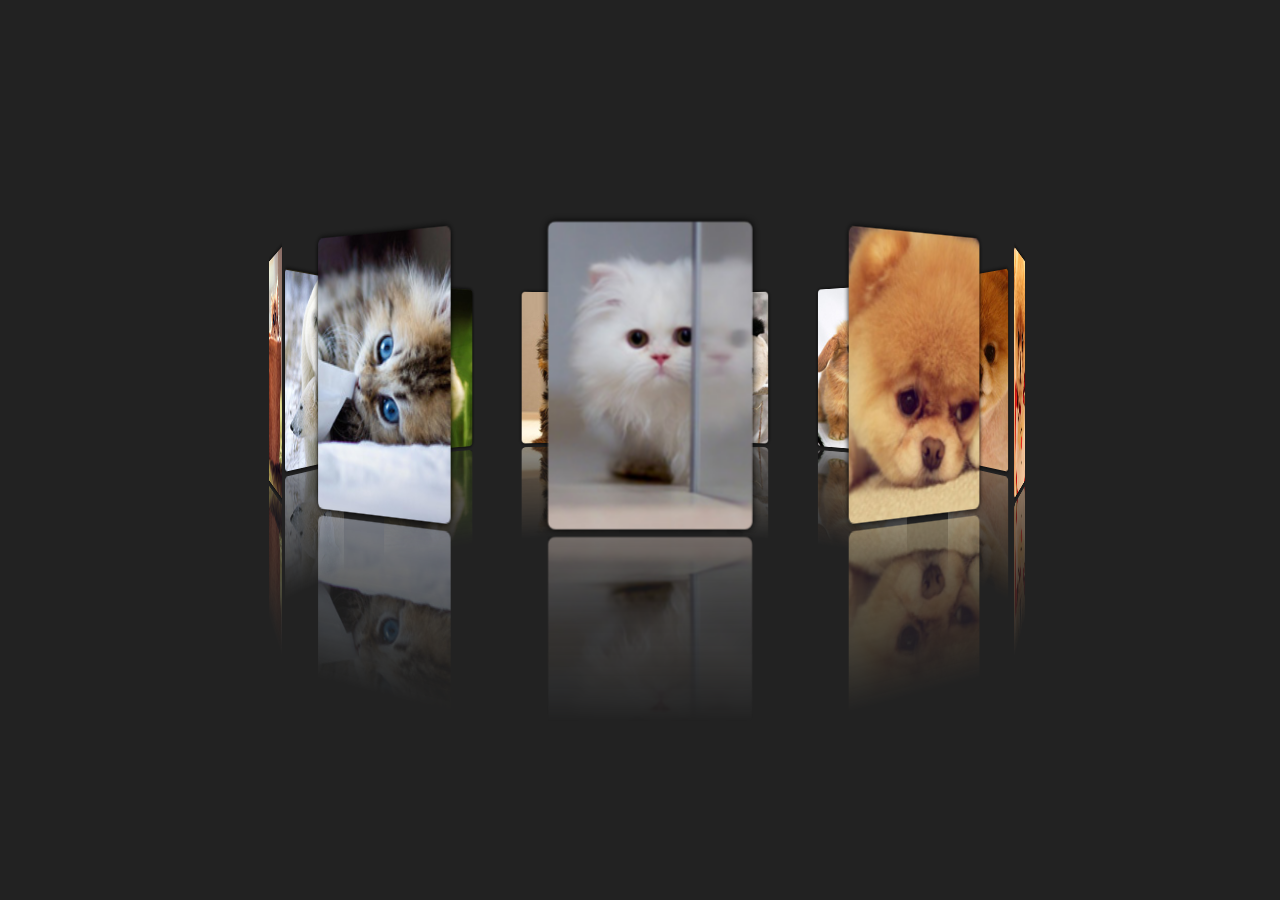
<file: 3D拖拽旋转相册/index.html>
<!DOCTYPE html>
<html lang="en">
<head>
	<meta charset="UTF-8">
	<title>3D拖拽旋转相册</title>
	<style>
		*{
			margin :0;
			padding:0;
		}
		body{
			background-color:#222;
			perspective: 1000px;/*景深，不明白位置放何处*/
		}
		#wrap{
			width: 120px;
			height:180px;
			margin: auto;
			position: relative;
			transform-style: preserve-3d;

		}
		#wrap img{
			position: absolute;
			width: 133px;
			height: 200px;
			top:0;
			left:0;
			box-shadow:0 0 5px #000;
			-webkit-box-reflect:below 5px 
			-webkit-linear-gradient(top, rgba(0, 0, 0, 0) 40%,rgba(0, 0, 0, 0.5) 100%);/*第一个值是方向，top表示从投到尾（倒影的头部随真正图片的头部），后面的参数表示颜色和位置，也有这样写的：from(#ccc), to(#000);再或者：-webkit-linear-gradient(top,#ccc,#000);*/
			border-radius: 5px;
			transform: rotateY(0deg) translateZ(0px);
			transition: 1s 1s;/*动画执行的时间 动画延迟的时间*/
		}

		#wrap p{
			position: absolute;
			left: 50%;
			margin: -600px;
			top:90%;
			margin-top: -600px;
			width: 1200px;
			height:1200px;
			border-radius: 50%;
			background: -webkit-radial-gradient(center center,600px 600px,rgba(122,122,122,0.2) rgba(0,0,0,0));
			transform: rotateX(90deg);
		}
	</style>
</head>
<body>
	<div id="wrap">
		<img src="images/1.jpg" alt="">
		<img src="images/2.jpg" alt="">
		<img src="images/3.jpg" alt="">
		<img src="images/4.jpg" alt="">
		<img src="images/5.jpg" alt="">
		<img src="images/6.jpg" alt="">
		<img src="images/7.jpg" alt="">
		<img src="images/8.jpg" alt="">
		<img src="images/9.jpg" alt="">
		<img src="images/10.jpg" alt="">
		<img src="images/11.jpg" alt="">
		<p></p>
	</div>
	<script type="text/javascript">
		var oWarp = document.getElementById("wrap");
		var aImg = oWarp.getElementsByTagName("img");

		//让盒子子使用垂直居中
		function mTop(){
			//获取浏览器窗口可视区域的高度
			var H = document.documentElement.clientHeight;
			oWarp.style.marginTop = H/2 - 180 + 'px';//本图和倒影一共360px
		}
		mTop();
		//随着浏览器窗口的变化而变化
		window.onresize = mTop;

		//图片初始动画
		var len = aImg.length;
		var Deg = 360/len;
		for( var i = 0; i < len; i++){
			aImg[i].style.transform = "rotateY("+ i*Deg+"deg) translateZ(350px)";
			aImg[i].style.transition = "1s "+ (len-1-i)*0.1 +"s";
		}
		//鼠标事件（按下 移动 抬起） 拖拽旋转
		var lastX,lastY,nowX,nowY,minX,minY,roX=0,roY=0,timer;
		document.onmousedown = function(e){
			clearInterval(timer);
			var e = e||window.event;
			//获取鼠标按下去的坐标位置
			lastX = e.clientX;
			lastY = e.clientY;
			this.onmousemove = function(e){
				var e = e||window.event;
				//移动过程中鼠标的坐标位置
				nowX = e.clientX;
				nowY = e.clientY;
				//计算出鼠标坐标的差值
				minX = nowX - lastX;
				minY = nowY - lastY;
				//计算容器旋转的角度
				roX += minX*0.2;
				roY -= minY*0.1;
				//让整个图片容器跟随鼠标动
				oWarp.style.transform = "rotateX("+ roY +"deg) rotateY("+ roX +"deg)";
				lastX = nowX;
				lastY = nowY;
			};
			this.onmouseup = function(){
				this.onmousemove = null;
				this.onmouseup = null;
				timer = setInterval(function(){
					minY *=0.95;//让值逐渐减少
					minX *=0.95;
					roX += minX*0.2;
					roY -= minY*0.1;
					//让整个图片容器跟随鼠标动
					oWarp.style.transform = "rotateX("+ roY +"deg) rotateY("+ roX +"deg)";
					//当minX达到足够小的值时，清除定时器
					if(Math.abs(minX) < 0.1 && Math.abs(minY) < 0.1){
						clearInterval(timer);
					}
					},1000/60);//js的帧动画   定时器开多了消耗性能	，当切换到其他窗口时，浏览器对该窗口中的setInterval效果延迟了
			};
			return false;
		};
	</script>
</body>
</html>
</file>
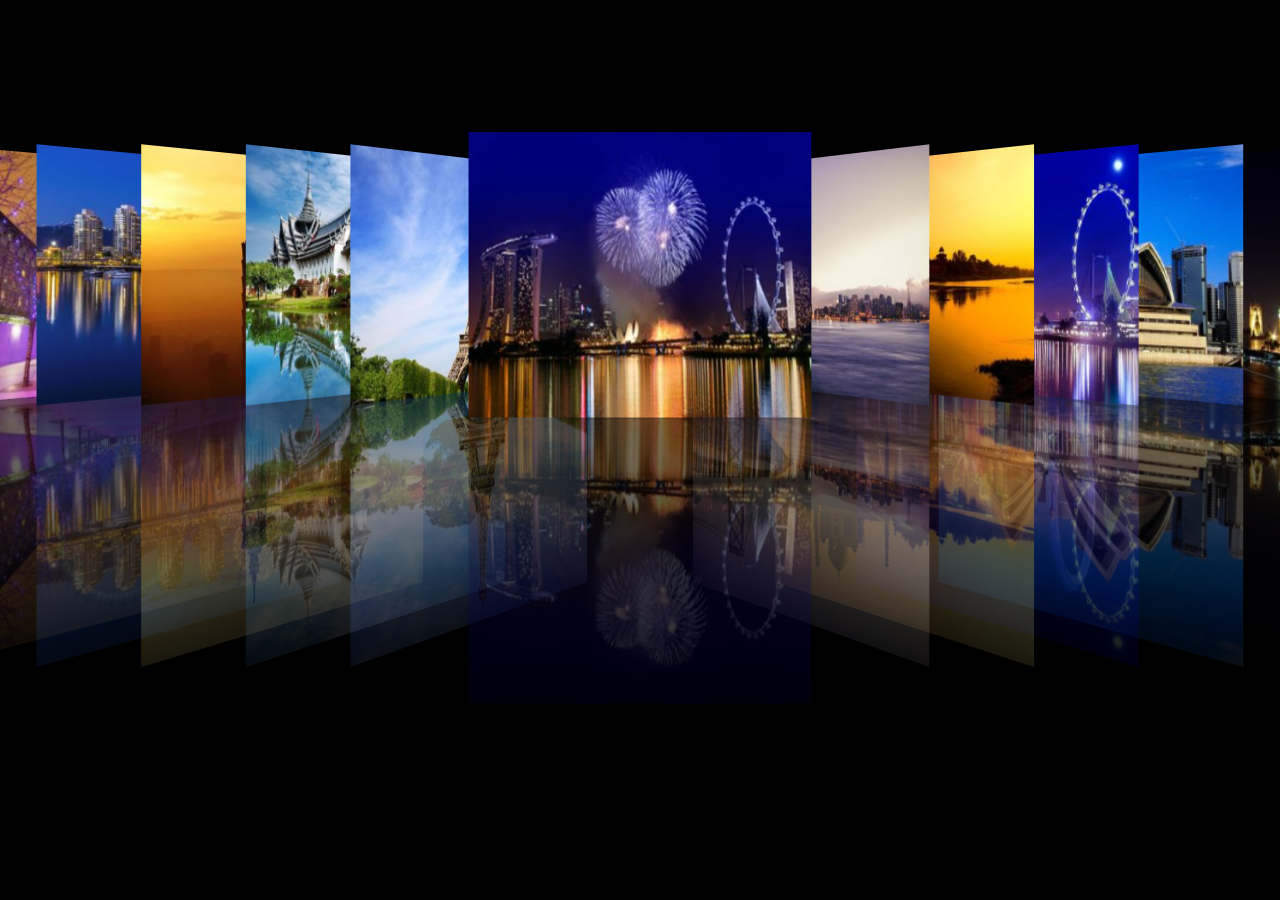
<file: 3D轮播/index.html>
<!DOCTYPE html>
<html lang="en">
<head>
	<meta charset="UTF-8">
	<title>Document</title>
	<script type="text/javascript" src="js/jquery-1.9.1.min.js"></script>
	<style>
		*{
			margin: 0;
			padding: 0;
		}

		body{
			background-color: #000;
			overflow: hidden;
		}
		
		#box{
			height:250px;
			margin: 150px auto;
			position: relative;
			transform-style: preserve-3d;/*3d环境*/
			perspective: 800px;/*镜深：800-1000最佳*/
		}
 		
 		#box img{
			height:250px;
			width:300px;
			position: absolute;
			-webkit-box-reflect:below 0 
			-webkit-linear-gradient(top,rgba(0,0,0,0.1),rgba(0,0,0,0.5));/*方向 距离 透明(线性透明)*/
			transition:0.8s;
 		}

 		.front{
 			transform: rotateY(45deg) translateZ(-100px);
 		}

 		.back{
 			transform: rotateY(-45deg) translateZ(-100px);
 		}

 		.mid{
 			transform:translateZ(100px);
 		}

	</style>
</head>
<body>
	<div id="box">
		<img src="images/1.jpg" alt="">
		<img src="images/2.jpg" alt="">
		<img src="images/3.jpg" alt="">
		<img src="images/4.jpg" alt="">
		<img src="images/5.jpg" alt="">
		<img src="images/6.jpg" alt="">
		<img src="images/7.jpg" alt="">
		<img src="images/8.jpg" alt="">
		<img src="images/9.jpg" alt="">
		<img src="images/10.jpg" alt="">
		<img src="images/11.jpg" alt="">
	</div>
	<script>
		var $img = $("#box img");
		var imgLen = $img.length;
		var minIndex = Math.floor(imgLen/2);
		var _left = [];
		for(var i = 0;i < imgLen; i++){
			if(i < minIndex){
				$img.eq(i).addClass("front");
			}else if(i > minIndex){
				$img.eq(i).addClass("back");
			}else{
				$img.eq(minIndex).addClass("mid");
			}
		}

		middle();
		//定位封装
		function middle(){
			var w = $(window).width();
			var mIndex = $(".mid").index();
			$(".mid").css("left",w/2-150 + 'px');
			for(var i = 0; i < imgLen; i++){
				$img.eq(i).css("left", w/2-150-100*(mIndex-i)+"px");
				_left[i] = parseInt($img.eq(i).css("left"));//强制转化为整形 数字
			}
			// console.log(_left);
		}

		$(window).resize(function(){
			middle();
		});

		$img.click(function(){
			var nowIndex = $(this).index();
			//交换left定位值
			for(var i = 0; i < imgLen; i++){
				_left[i] -= 100*(nowIndex - minIndex);
				$img.eq(i).css("left",_left[i]);
 			}
 			//交换类名
 			for(var i = 0; i < imgLen; i++){
 				if(i < nowIndex){
 					$img.eq(i).removeClass().addClass('front');
 				}else if(i > nowIndex){
 					$img.eq(i).removeClass().addClass('back');
 				}
 			}
 			minIndex = nowIndex;
 			$(this).removeClass().addClass('mid');
		});
		
	</script>
</body>
</html>
</file>
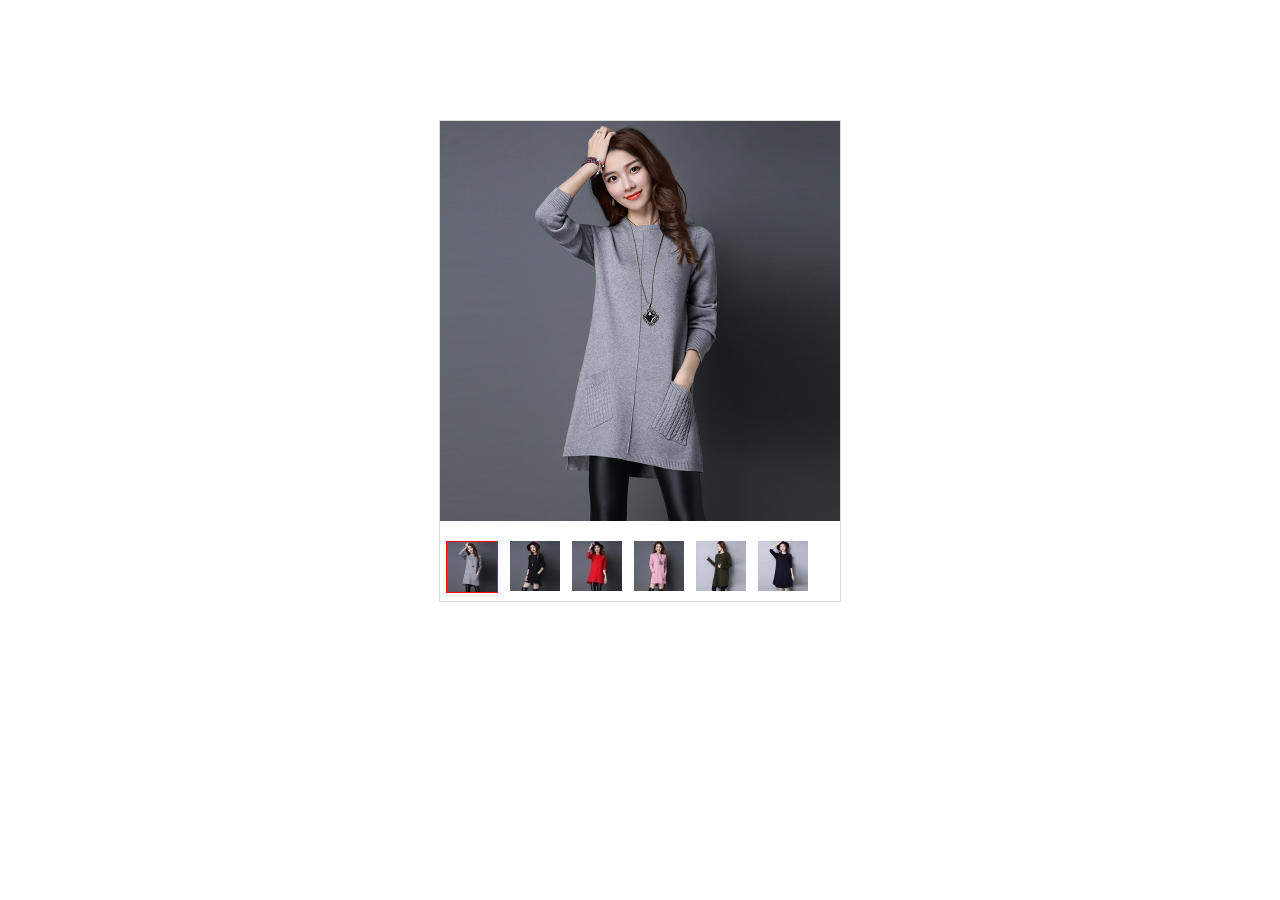
<file: 3D拖拽旋转相册/imgToBig/index.html>
<!DOCTYPE html>
<html lang="en">
<head>
	<meta charset="UTF-8">
	<title>淘宝图片放大镜特效</title>
	<style>
	/*标签结构 < 标签 < class < id*/
		*{
			margin: 0;
			padding: 0;
		}

		ul li{
			list-style: none;
		}
		
		ul{
			overflow: hidden;
		}

		#pard{
			width: 400px;
			height: 480px;
			border:1px solid #ddd;
			margin: 120px auto 0;
			position: relative;
		}
		
		/*更精准，权重比例更大*/
		#pard .s-pic{
			height: 400px;
			background-color: blue;
			position: relative;
		}
		
		#pard .s-pic img{
			width:400px;
			height:400px;
		}

		.move{
			width: 150px;
			height:150px;
			background:url(images/move.png);
			position: absolute;
			top:0;
			left:0;
			cursor:move;
			display: none;
		}

		#pard .pic-list{
			height: 50px;
			margin-top: 20px;
		}

		#pard .pic-list ul li{
			width: 50px;
			height:50px;
			float: left;
			margin: 0 6px;
			cursor:pointer;
		}
		
		.active{
			border:1px solid red;
		}

		#pard .b-pic{
			width: 400px;
			height: 400px;
			position: absolute;
			top:0;
			left: 420px;
			overflow: hidden;
			display: none;
		}

		#pard .b-pic img{
			position: absolute;
			top:0;
			left:0;

		}

	</style>
</head>
<body>
	<div id="pard">
		<div class="s-pic">
			<img src="images/big1.jpg" alt="存放关键字">
			<div class="move"></div>
		</div>
		<div class="pic-list">
			<ul>
				<li class="active" datasrc="images/big1.jpg"><img src="images/1.jpg" alt=""/></li>
				<li datasrc="images/big2.jpg"><img src="images/2.jpg" alt=""/></li>
				<li datasrc="images/big3.jpg"><img src="images/3.jpg" alt=""/></li>
				<li datasrc="images/big4.jpg"><img src="images/4.jpg" alt=""/></li>
				<li datasrc="images/big5.jpg"><img src="images/5.jpg" alt=""/></li>
				<li datasrc="images/big6.jpg"><img src="images/6.jpg" alt=""/></li>
			</ul>
		</div>
		<div class="b-pic">
			<img src="images/big1.jpg" alt="" width="800" height="800" />
		</div>
	</div>
</body>
<script type="text/javascript" src="js/jquery-1.11.1.min.js"></script>
<script type="text/javascript">
var s_Pic = $('#pard .s-pic');
var b_Pic = $('#pard .b-pic');
var s_move = $('#pard .s-pic .move');
var s_Img = $("#pard .s-pic img");
var b_Img = $("#pard .b-pic img");
//hover()鼠标移入或者移出事件
	$("#pard .pic-list ul li").hover(function(){
		$(this).addClass('active').siblings().removeClass('active');		
		// var i = $(this).index() + 1;
		// sPicImg.attr('src', 'images/big'+ i +'.jpg');

		//或者使用html5中的自定义属性
		var img = $(this).attr('datasrc');
		s_Img.attr('src', img);
		b_Img.attr('src',img);
	});

	s_Pic.hover(function(){
		s_move.show();
		b_Pic.show();
		s_Pic.mouseover(function(event) {
			//获取鼠标坐标
			var x = event.clientX;//鼠标到浏览器左边的距离
			var y = event.clientY;
			var l = x - s_Pic.offset().left;//获取偏移量
			var t = y - s_Pic.offset().top;
			var move_w = s_move.width();
			var move_h = s_move.height();
			var newleft = l-move_w/2;
			var newtop = t-move_h/2;
			var max_w = s_Pic.width() - move_w;
			var max_h = s_Pic.height() - move_h;
			var b_max_w =b_Img.width() - b_Pic.width();
			var b_max_h =b_Img.height() - b_Pic.height();
			var bl_w = b_max_w/max_w;
			var bl_h = b_max_h/max_h;

			if(newleft < 0){
				newleft =  0;
			}else if(newleft > max_w){
				newleft = max_w;
			}

			if(newtop < 0 ){
				newtop = 0;
			}else if( newtop > max_h){
				newtop = max_h;
			}
			s_move.css({left:newleft,top:newtop});
			b_Img.css({left:-newleft*bl_w,top:-newtop*bl_h});
		});
		
	},function(){
		s_move.hide();
		b_Pic.hide();
	});
</script>
</html>
</file>
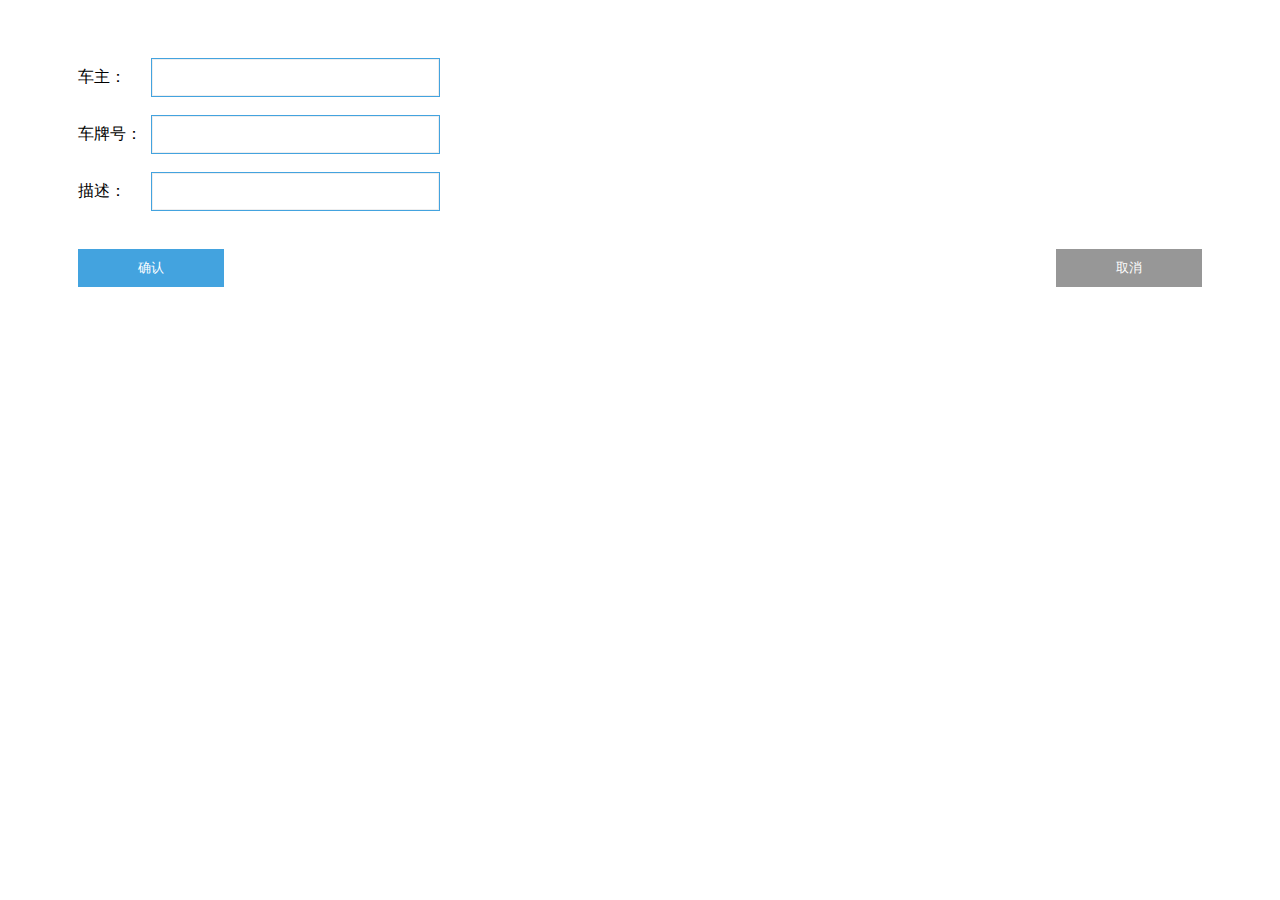
<file: cars_ex/add.html>
<!DOCTYPE html>
<html lang="en">
<head runat="server">
	<meta charset="UTF-8">
	<link rel="stylesheet" type="text/css" href="css/add.css">
	<script src="Jquery/jquery-1.9.1.min.js"></script>
	<script src="plugins/layer/layer.js"></script>
	<title>添加家庭汽车</title>

	
</head>
<body>
<div class='content'>
	<div class="line">
		<label for="host">车主：</label>
		<input type="text" name="host" class="lay_ipt" id="host">
	</div>
	<div class="line">
		<label for="number">车牌号：</label>
		<input type="text" name="number" class="lay_ipt" id="number">
	</div>
	<div class="line">
		<label for="description">描述：</label>
		<input type="text" name="description" class="lay_ipt" id="description">
	</div>
	<div class="line_btn">
		<button class="lay_btn lbtn " onclick="confirm()">确认</button>
		<button class="lay_btn rbtn gbtn" onclick="cancel()">取消</button>
	</div>
</div>
<script type="text/javascript">
	function confirm(){
		var host = $("#host").val();
		var c_number = $("#number").val();
		var description = $("#description").val();
		var index = parent.layer.getFrameIndex(window.name);
     	parent.layer.open.callback.LoadTable(host, c_number, description);
        parent.layer.close(index);//关闭弹出的子页面窗口  
	}

	function cancel(){
		var index = parent.layer.getFrameIndex(window.name);
		parent.layer.close(index);
	}
</script>
</body>
</html>
</file>
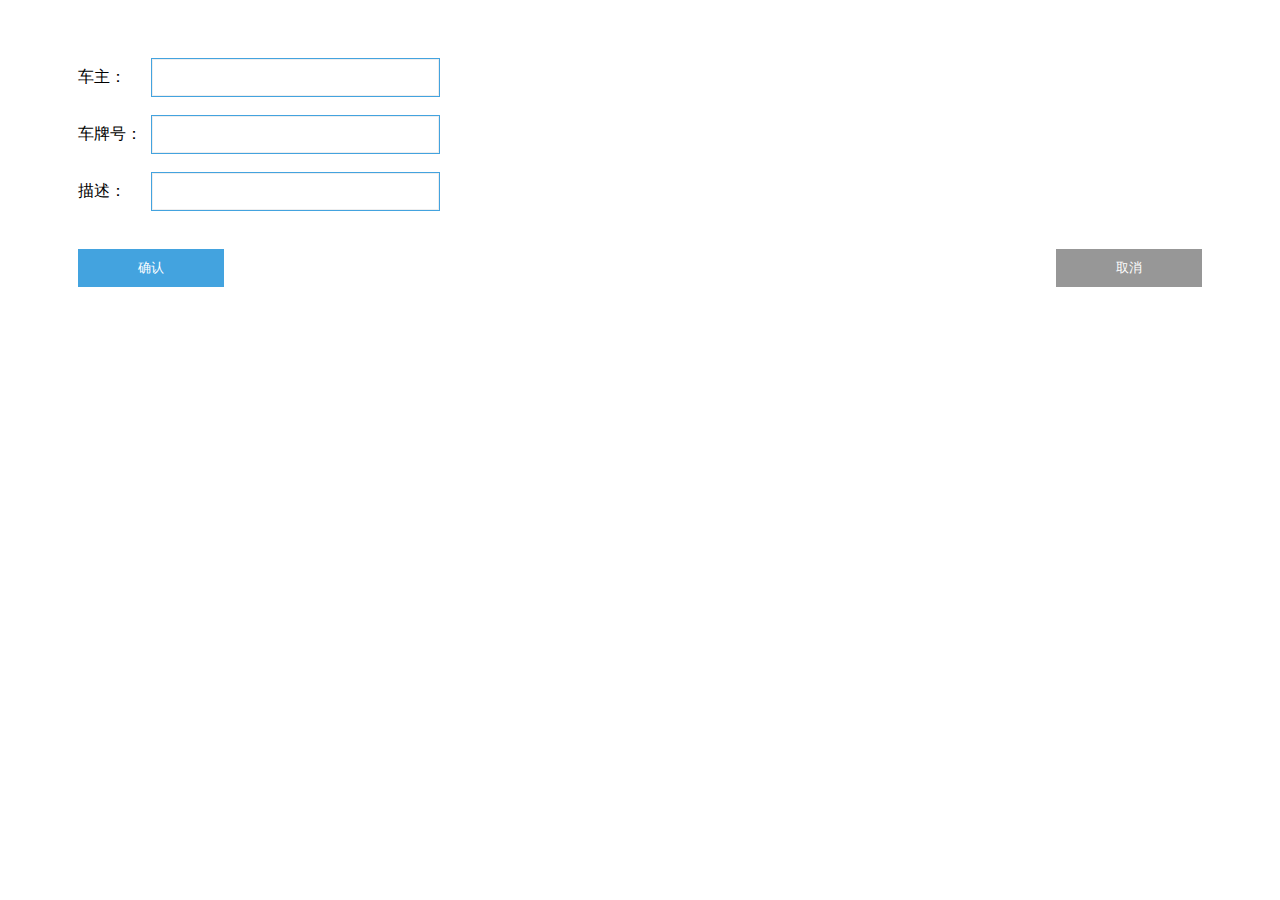
<file: cars_ex/edit.html>
<!DOCTYPE html>
<html lang="en">
<head runat="server">
	<meta charset="UTF-8">
	<link rel="stylesheet" type="text/css" href="css/add.css">
	<script src="Jquery/jquery-1.9.1.min.js"></script>
	<script src="plugins/layer/layer.js"></script>
	<title>编辑家庭汽车</title>

	
</head>
<body>
<div class='content'>
	<div class="line">
		<label for="host">车主：</label>
		<input type="text" name="host" class="lay_ipt" id="host">
	</div>
	<div class="line">
		<label for="c_number">车牌号：</label>
		<input type="text" name="c_number" class="lay_ipt" id="c_number">
	</div>
	<div class="line">
		<label for="description">描述：</label>
		<input type="text" name="description" class="lay_ipt" id="description">
	</div>
	<div class="line_btn">
		<button class="lay_btn lbtn " onclick="confirm()">确认</button>
		<button class="lay_btn rbtn gbtn" onclick="cancel()">取消</button>
	</div>
</div>
<script type="text/javascript">
 //获取url中的参数
 function getUrlParam(name) {
            var reg = new RegExp("(^|&)" + name + "=([^&]*)(&|$)"); //构造一个含有目标参数的正则表达式对象
            var r = window.location.search.substr(1).match(reg);  //匹配目标参数
            if (r != null) return unescape(r[2]); return null; //返回参数值
        }

        var carsHostText = getUrlParam('carsHostText');
        var carsNumText = getUrlParam('carsNumText');
        var carsDesText = getUrlParam('carsDesText');

        $("#host").val(carsHostText) ;
        $("#c_number").val(carsNumText);
        $("#description").val(carsDesText);

        function confirm(){
        var host = $("#host").val() ;
        var c_number = $("#c_number").val();
        var description = $("#description").val();

        	var index = parent.layer.getFrameIndex(window.name);
        	parent.layer.open.callback.LoadTable(host, c_number, description);
        parent.layer.close(index);//关闭弹出的子页面窗口  
    }

    function cancel(){
    	var index = parent.layer.getFrameIndex(window.name);
    	parent.layer.close(index);
    }
</script>
</body>
</html>
</file>
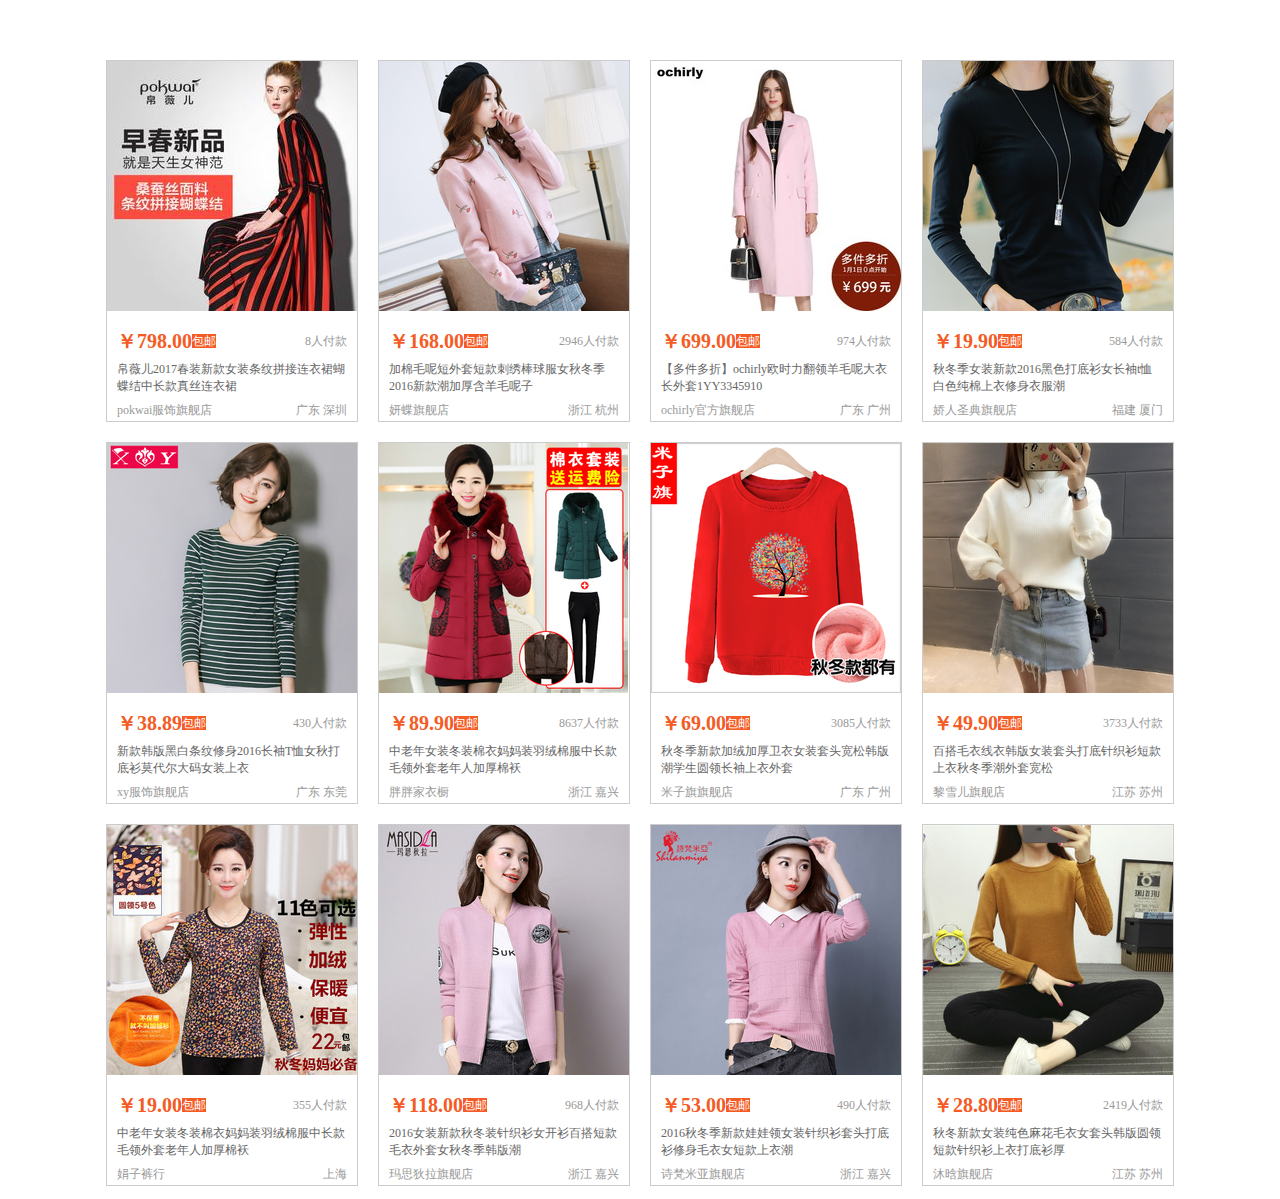
<file: taobao_template/demo.html>
<!DOCTYPE html>
<html lang="en">
<head>
	<meta charset="UTF-8">
	<link rel="stylesheet" href="demo.css"/>
	<title>淘宝搜索结果页面demo</title>
</head>
<body>
<div id="app"></div>
<script type="text/template" id="app_tpl">
	<div class="product">
		<div class="imageContainer">
			<img src="{#img#}" alt=""/>
			<div class="layer">
				<p>找同款</p>
				<p>找相似</p>
			</div>
		</div>
		<div class="content">
			<p class="price">
				<span class="price-text">￥{#price#}<span>包邮</span></span>
				<span class="sum">{#sales#}人付款</span>
			</p>
			<p class="title">{#title#}</p>
			<p class="store">
				<span class="store-titl">{#store#}</span>
				<span class="adress">{#adress#}</span>
			</p>
		</div>
	</div>
</script>

	<script type="text/javascript">
		//封装工具函数
		var Util = {
			//获取模板
			tpl:function(id){
				return document.getElementById(id).innerHTML;
			},
			//获取数据
			ajax:function(url,callback){
				//创建xhr对象
				var xhr;
				if(window.XMLHttpRequest){
					//code for IE7+ and others
					xhr = new XMLHttpRequest();
				}else{
					//code for IE6,IE5 
					xhr = new ActiveXObject("Microsoft.XHLHTTP");
				}
				//订阅事件
				xhr.onreadystatechange = function(){
					if(xhr.readyState === 4){
						if(xhr.status === 200){
							//用JSON.pares将字符串转化为json对象
							var data = JSON.parse(xhr.responseText);
							// console.log(data);
							//处理数据,使用回调函数
							callback && callback(data);
						}
					}
				};
				//open方法
				xhr.open("get",url,true);
				//send方法
				xhr.send(null);
			}
		};
		var tpl = Util.tpl("app_tpl");
		// console.log(typeof tpl);
		
		Util.ajax("data/list.json",function(data){
			var res = data.list;
			var html = "";
			// console.log(res);
			for(var i=0; i < res.length; i++){
				//循环到每一个数据来渲染模板
				html += formString(tpl, res[i]);
			}
			// console.log(html);
			document.getElementById("app").innerHTML = html;
		});	

		//封装格式化方法
		function formString(tpl, res){
			return tpl.replace(/\{#(\w+)#\}/g, function(match, $1){
				// console.log(match);
				//console.log($1);
				//res[$1] 相当于 res[0].img即res[0][img]
				return res[$1] === undefined?"":res[$1];
			});
		}
		//formString(tpl);
	</script>
</body>
</html>
</file>
<file: cars_ex/css/add.css>
.content{
	padding:50px 70px;
}

.line{
	height:37px;
	line-height: 37px;
	margin-bottom: 20px;
}

.lay_btn{
	padding:10px 60px;
	background-color: #43a3df;
	color: #fff;
	border:none;
	cursor: pointer;
}

.lay_ipt{
	outline:1px solid #43a3df;
	width: 275px;
	height:35px;
	border:1px solid #eee;
	padding: 0;
	padding-left: 10px;
}

label{
	width: 70px;
	display: inline-block;
}

.line_btn{
	overflow: hidden;
	margin-top: 40px;
}

.lbtn{
	float: left;
}

.rbtn{
	float: right;
}

.gbtn{
	background-color: #979797;
}
</file>
<file: taobao_template/demo.css>
*{
	margin: 0;
	padding: 0;
}

#app{
	width:1088px;
	margin: 50px auto;
	font-family: "Microsoft yahei";
}

.product{
	width: 250px;
	height:360px;
	float: left;
	border:1px solid #ccc;
	margin: 10px;
}

.product:hover{
	border:1px solid #e55b24;
}

.imageContainer{
	position: relative;
	width: 250px;
	height: 250px;
}

.layer{
	position: absolute;
	left: 0;
	bottom:0;
	height:30px;
	width: 250px;
	background-color: #f55b24;
	display: none;
}

.product:hover .layer{
	display: block;
}

.layer p{
	width: 125px;
	float: left;
	line-height: 30px;
	color: #fff;
	font-size:12px;
	text-align: center;
}

.content{
	padding: 10px;
}

.content .price{
	width: 100%;
	line-height: 40px;
	height:40px;
}

.price .price-text{
	color:#f55b24;
	font-size: 20px;
	float: left;
	font-weight: bold;
}

.price .price-text span{
	color:#fff;
	font-size: 12px;
	background-color: #f55b24;
	font-weight: 400;
	vertical-align: top;
}

.price .sum{
	color: #999;
	font-size: 12px;
	float: right;
}

.title{
	color: #666;
	font-size: 12px;
}

.store{
	width: 100%;
	font-size:12px;
	color:#999;
	line-height: 30px
}

.store .store-title{
	float: left;
}

.store .adress{
	float:right;
}
</file>
